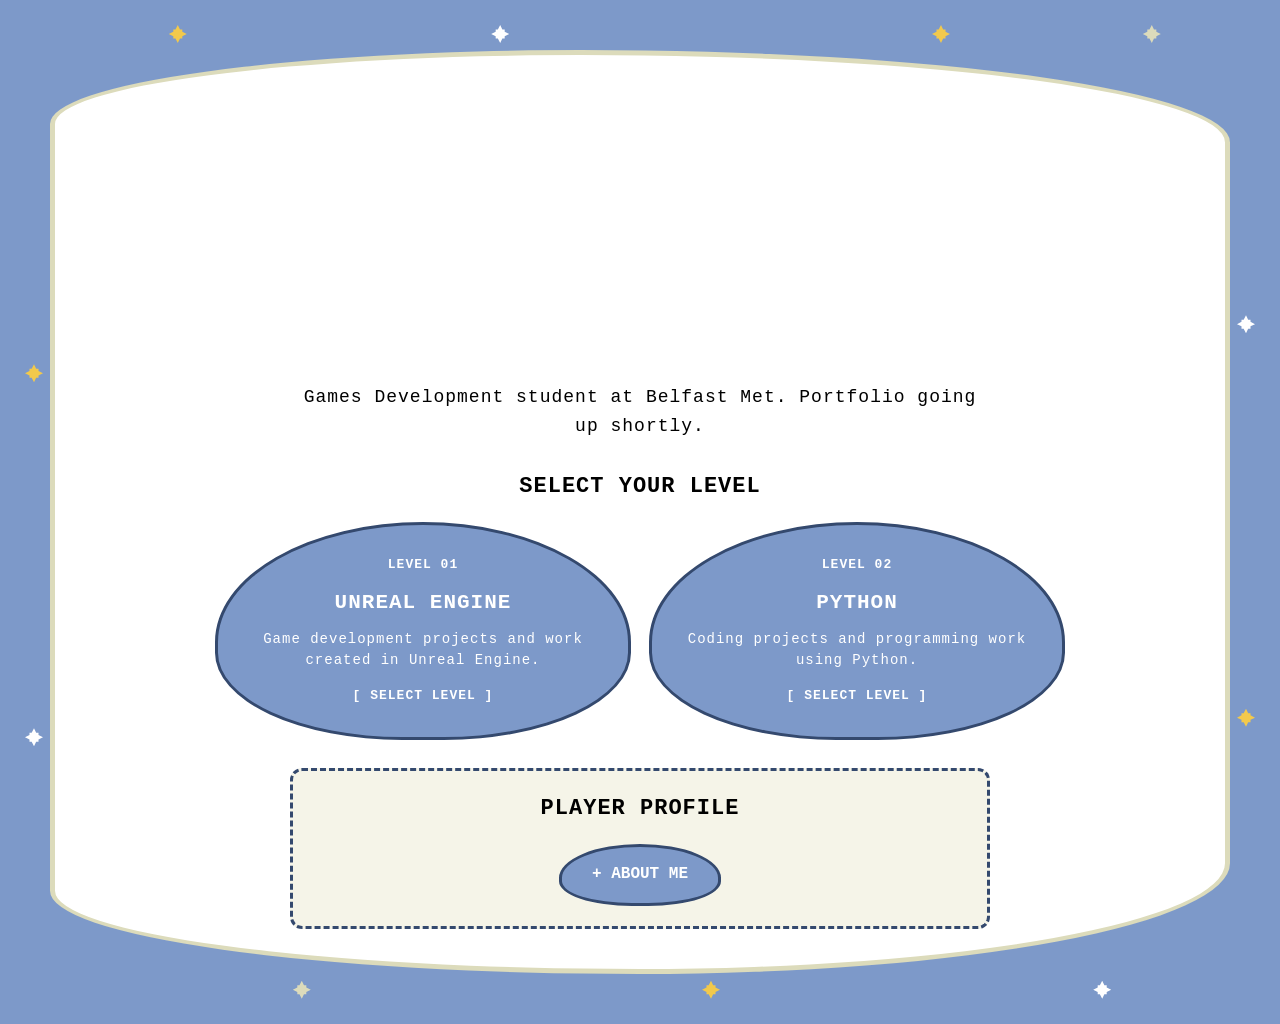
<file: index.html>
<!DOCTYPE html>
<html lang="en">
<head>
  <meta charset="UTF-8">
  <meta name="viewport" content="width=device-width, initial-scale=1.0">

  <title>Pixielled — Games Development</title>

  <style>
    /* GENERAL PAGE SETTINGS */

    * {
      margin: 0;
      padding: 0;
      box-sizing: border-box;
    }

    body {
      min-height: 100vh;
      background: #7D99C9;
      display: flex;
      align-items: center;
      justify-content: center;
      padding: 20px;
      overflow-x: hidden;
      color: #000000;
      text-align: center;
      font-family: "Courier New", Courier, monospace;
      font-size: 18px;
      letter-spacing: 1px;
      line-height: 1.6;

      /* Custom pixel cursor for computers */
      cursor: url("data:image/svg+xml,%3Csvg xmlns='http://www.w3.org/2000/svg' width='24' height='24' viewBox='0 0 24 24'%3E%3Cpath fill='%2334496E' stroke='white' stroke-width='1' d='M3 1 L3 20 L8 15 L12 22 L15 20 L11 13 L18 13 Z'/%3E%3C/svg%3E") 3 1, auto;
    }

    /* OUTER BLUE FRAME */

    .portfolio-frame {
      position: relative;
      width: 100%;
      max-width: 1260px;
      padding: 30px;
    }

    /* PIXEL STAR DESIGN */

    .pixel-star {
      position: absolute;
      width: 18px;
      height: 18px;
      background: #F2C94C;

      /* Creates a stepped, retro pixel-art star shape */
      clip-path: polygon(
        50% 0%, 62% 25%, 75% 25%, 75% 37%,
        100% 50%, 75% 62%, 75% 75%, 62% 75%,
        50% 100%, 37% 75%, 25% 75%, 25% 62%,
        0% 50%, 25% 37%, 25% 25%, 37% 25%
      );

      animation: star-twinkle 2s ease-in-out infinite;
      pointer-events: none;
      z-index: 2;
    }

    /* STAR POSITIONS */

    .star-1 { top: 5px; left: 12%; animation-delay: 0s; }
    .star-2 { top: 5px; left: 38%; background: #ffffff; animation-delay: 0.7s; }
    .star-3 { top: 5px; right: 25%; animation-delay: 1.2s; }
    .star-4 { top: 5px; right: 8%; background: #DCDBBB; animation-delay: 0.4s; }

    .star-5 { left: 5px; top: 35%; animation-delay: 1.5s; }
    .star-6 { left: 5px; top: 72%; background: #ffffff; animation-delay: 0.9s; }

    .star-7 { right: 5px; top: 30%; background: #ffffff; animation-delay: 1.8s; }
    .star-8 { right: 5px; top: 70%; animation-delay: 0.3s; }

    .star-9 { bottom: 5px; left: 22%; background: #DCDBBB; animation-delay: 0.6s; }
    .star-10 { bottom: 5px; left: 55%; animation-delay: 1.4s; }
    .star-11 { bottom: 5px; right: 12%; background: #ffffff; animation-delay: 0.2s; }

    /* STAR BLINKING ANIMATION */

    @keyframes star-twinkle {
      0%, 100% {
        opacity: 1;
        transform: scale(1);
      }

      50% {
        opacity: 0.2;
        transform: scale(0.6);
      }
    }

    /* MAIN WHITE CONTAINER */

    .wiggly-container {
      width: 100%;
      min-height: 80vh;
      position: relative;
      display: flex;
      flex-direction: column;
      align-items: center;
      justify-content: center;
      gap: 28px;
      padding: 40px;
      background: #ffffff;
      border: 5px solid #DCDBBB;
      border-radius: 45% 55% 50% 50% / 8% 10% 12% 9%;
      animation: wiggle 6s ease-in-out infinite;
    }

    /* LOGO VIDEO */

    .logo-video {
      display: block;
      width: 100%;
      max-width: 520px;
      max-height: 320px;
      object-fit: contain;
    }

    /* INTRODUCTION TEXT */

    .intro {
      max-width: 700px;
    }

    /* PROJECT SECTION */

    .projects-section {
      width: 100%;
      max-width: 850px;
    }

    .section-heading {
      margin-bottom: 18px;
      font-size: 22px;
    }

    /* GAME-STYLE PROJECT CARDS */

    .project-grid {
      display: grid;
      grid-template-columns: repeat(2, minmax(0, 1fr));
      gap: 18px;
      width: 100%;
    }

    /* Cloud-shaped blue project buttons */

    .project-card {
      display: flex;
      flex-direction: column;
      align-items: center;
      justify-content: center;
      gap: 10px;

      min-height: 190px;
      padding: 30px 25px;

      background: #7D99C9;
      border: 3px solid #34496E;

      /* Gives the cards a fluffy cloud-like shape */
      border-radius: 50% 50% 45% 45% / 55% 55% 40% 40%;

      color: #ffffff;
      text-decoration: none;

      transition: transform 0.2s ease,
                  background 0.2s ease,
                  box-shadow 0.2s ease;
    }

    .project-card:hover,
    .project-card:focus-visible {
      background: #34496E;
      transform: translateY(-6px);
      box-shadow: 5px 5px 0 #DCDBBB;
    }

    .project-card:focus-visible,
    .about-toggle:focus-visible {
      outline: 3px solid #000000;
      outline-offset: 5px;
    }

    .level-number {
      font-size: 13px;
      font-weight: bold;
      color: #ffffff;
    }

    .project-name {
      font-size: 21px;
      font-weight: bold;
    }

    .project-description {
      font-size: 14px;
      line-height: 1.5;
    }

    .select-text {
      margin-top: 5px;
      font-size: 13px;
      font-weight: bold;
      color: #ffffff;
    }

    /* ABOUT ME SECTION */

    .about-section {
      width: 100%;
      max-width: 700px;
      padding: 20px;
      background: #F5F4E8;
      border: 3px dashed #34496E;
      border-radius: 12px;
    }

    /* Cloud-shaped blue About Me button */

    .about-toggle {
      padding: 15px 30px;

      background: #7D99C9;
      border: 3px solid #34496E;

      /* Gives the button a cloud-like shape */
      border-radius: 50% 50% 45% 45% / 55% 55% 40% 40%;

      color: #ffffff;
      font: inherit;
      font-size: 16px;
      font-weight: bold;

      cursor: pointer;

      transition: background 0.2s ease,
                  transform 0.2s ease;
    }

    .about-toggle:hover {
      background: #34496E;
      transform: translateY(-3px);
    }

    /* HIDDEN ABOUT ME CONTENT */

    .about-content {
      margin-top: 20px;
      padding-top: 18px;
      border-top: 2px dashed #DCDBBB;
      text-align: left;
    }

    .about-content[hidden] {
      display: none;
    }

    .about-content:not([hidden]) {
      animation: about-appear 0.3s ease;
    }

    .about-content p {
      margin-bottom: 12px;
    }

    @keyframes about-appear {
      from {
        opacity: 0;
        transform: translateY(-8px);
      }

      to {
        opacity: 1;
        transform: translateY(0);
      }
    }

    /* WIGGLY CONTAINER ANIMATION */

    @keyframes wiggle {
      0%, 100% {
        border-radius: 45% 55% 50% 50% / 8% 10% 12% 9%;
      }

      50% {
        border-radius: 50% 45% 55% 45% / 10% 8% 9% 12%;
      }
    }

    /* CLICK SPARKLE EFFECT */

    .click-sparkle {
      position: fixed;
      width: 12px;
      height: 12px;
      background: #F2C94C;

      clip-path: polygon(
        50% 0%, 65% 35%, 100% 50%,
        65% 65%, 50% 100%, 35% 65%,
        0% 50%, 35% 35%
      );

      pointer-events: none;
      z-index: 9999;
      animation: sparkle-pop 0.55s ease-out forwards;
    }

    @keyframes sparkle-pop {
      from {
        opacity: 1;
        transform: translate(-50%, -50%) scale(1);
      }

      to {
        opacity: 0;
        transform: translate(-50%, -50%) scale(2.5) rotate(90deg);
      }
    }

    /* MOBILE RESPONSIVE SETTINGS */

    @media (max-width: 600px) {
      body {
        padding: 12px;
        font-size: 16px;
        cursor: auto;
      }

      .portfolio-frame {
        padding: 22px;
      }

      .pixel-star {
        width: 13px;
        height: 13px;
      }

      .wiggly-container {
        min-height: 90vh;
        padding: 24px 18px;
        border-width: 4px;
        border-radius: 40% 60% 45% 55% / 6% 8% 10% 7%;
        gap: 22px;
      }

      .logo-video {
        max-height: 240px;
      }

      .project-grid {
        grid-template-columns: 1fr;
      }

      .project-card {
        min-height: 150px;
      }

      .about-section {
        padding: 15px;
      }
    }

    /* REDUCED MOTION ACCESSIBILITY */

    @media (prefers-reduced-motion: reduce) {
      *,
      *::before,
      *::after {
        animation-duration: 0.01ms !important;
        animation-iteration-count: 1 !important;
        scroll-behavior: auto !important;
        transition-duration: 0.01ms !important;
      }
    }

  </style>
</head>

<body>

  <!-- OUTER BLUE FRAME -->

  <div class="portfolio-frame">

    <!-- Decorative pixel stars on the blue border -->

    <span class="pixel-star star-1" aria-hidden="true"></span>
    <span class="pixel-star star-2" aria-hidden="true"></span>
    <span class="pixel-star star-3" aria-hidden="true"></span>
    <span class="pixel-star star-4" aria-hidden="true"></span>

    <span class="pixel-star star-5" aria-hidden="true"></span>
    <span class="pixel-star star-6" aria-hidden="true"></span>

    <span class="pixel-star star-7" aria-hidden="true"></span>
    <span class="pixel-star star-8" aria-hidden="true"></span>

    <span class="pixel-star star-9" aria-hidden="true"></span>
    <span class="pixel-star star-10" aria-hidden="true"></span>
    <span class="pixel-star star-11" aria-hidden="true"></span>

    <!-- Main white container -->

    <main class="wiggly-container">

      <!-- Animated logo video -->

      <video class="logo-video" autoplay loop muted playsinline>
        <source src="logo_animation.mp4" type="video/mp4">
        Your browser does not support the video tag.
      </video>

      <!-- Introduction -->

      <p class="intro">
        Games Development student at Belfast Met.
        Portfolio going up shortly.
      </p>

      <!-- Project selection cards -->

      <section class="projects-section" aria-labelledby="projects-heading">

        <h2 class="section-heading" id="projects-heading">
          SELECT YOUR LEVEL
        </h2>

        <div class="project-grid">

          <a class="project-card" href="unreal_showreel.html">
            <span class="level-number">LEVEL 01</span>
            <span class="project-name">UNREAL ENGINE</span>
            <span class="project-description">
              Game development projects and work created in Unreal Engine.
            </span>
            <span class="select-text">[ SELECT LEVEL ]</span>
          </a>

          <a class="project-card" href="python_showreel.html">
            <span class="level-number">LEVEL 02</span>
            <span class="project-name">PYTHON</span>
            <span class="project-description">
              Coding projects and programming work using Python.
            </span>
            <span class="select-text">[ SELECT LEVEL ]</span>
          </a>

        </div>

      </section>

      <!-- Interactive About Me section -->

      <section class="about-section" aria-labelledby="about-heading">

        <h2 class="section-heading" id="about-heading">
          PLAYER PROFILE
        </h2>

        <button
          class="about-toggle"
          id="about-toggle"
          type="button"
          aria-expanded="false"
          aria-controls="about-content"
        >
          + ABOUT ME
        </button>

        <div class="about-content" id="about-content" hidden>

          <p>
            Hi! I'm a Games Development student at Belfast Met.
          </p>

          <p>
            I'm interested in learning how games are made, experimenting
            with different programming tools and developing my skills
            through practical projects.
          </p>

          <p>
            This portfolio is where I can show some of the work I've
            created and track my progress as I learn more about
            games development.
          </p>

          <!-- You can add your own interests and favourite games here -->

        </div>

      </section>

    </main>

  </div>

  <!-- JavaScript for the interactive features -->

  <script>

    /* ABOUT ME BUTTON */

    const aboutButton = document.getElementById("about-toggle");
    const aboutContent = document.getElementById("about-content");

    aboutButton.addEventListener("click", function () {

      // Checks whether the About Me section is currently open
      const isOpen = aboutButton.getAttribute("aria-expanded") === "true";

      // Changes the open/closed state
      aboutButton.setAttribute("aria-expanded", !isOpen);

      // Shows or hides the extra information
      aboutContent.hidden = isOpen;

      // Changes the button text to match the section
      if (isOpen) {
        aboutButton.textContent = "+ ABOUT ME";
      } else {
        aboutButton.textContent = "- CLOSE PROFILE";
      }

    });


    /* PIXEL SPARKLES WHEN THE PAGE IS CLICKED */

    document.addEventListener("click", function (event) {

      // Don't create sparkles for clicks on the decorative stars
      if (event.target.classList.contains("pixel-star")) {
        return;
      }

      const sparkle = document.createElement("span");

      sparkle.classList.add("click-sparkle");

      // Places the sparkle where the user clicked
      sparkle.style.left = event.clientX + "px";
      sparkle.style.top = event.clientY + "px";

      document.body.appendChild(sparkle);

      // Removes the sparkle after its animation finishes
      sparkle.addEventListener("animationend", function () {
        sparkle.remove();
      });

    });

  </script>

</body>
</html>
</file>
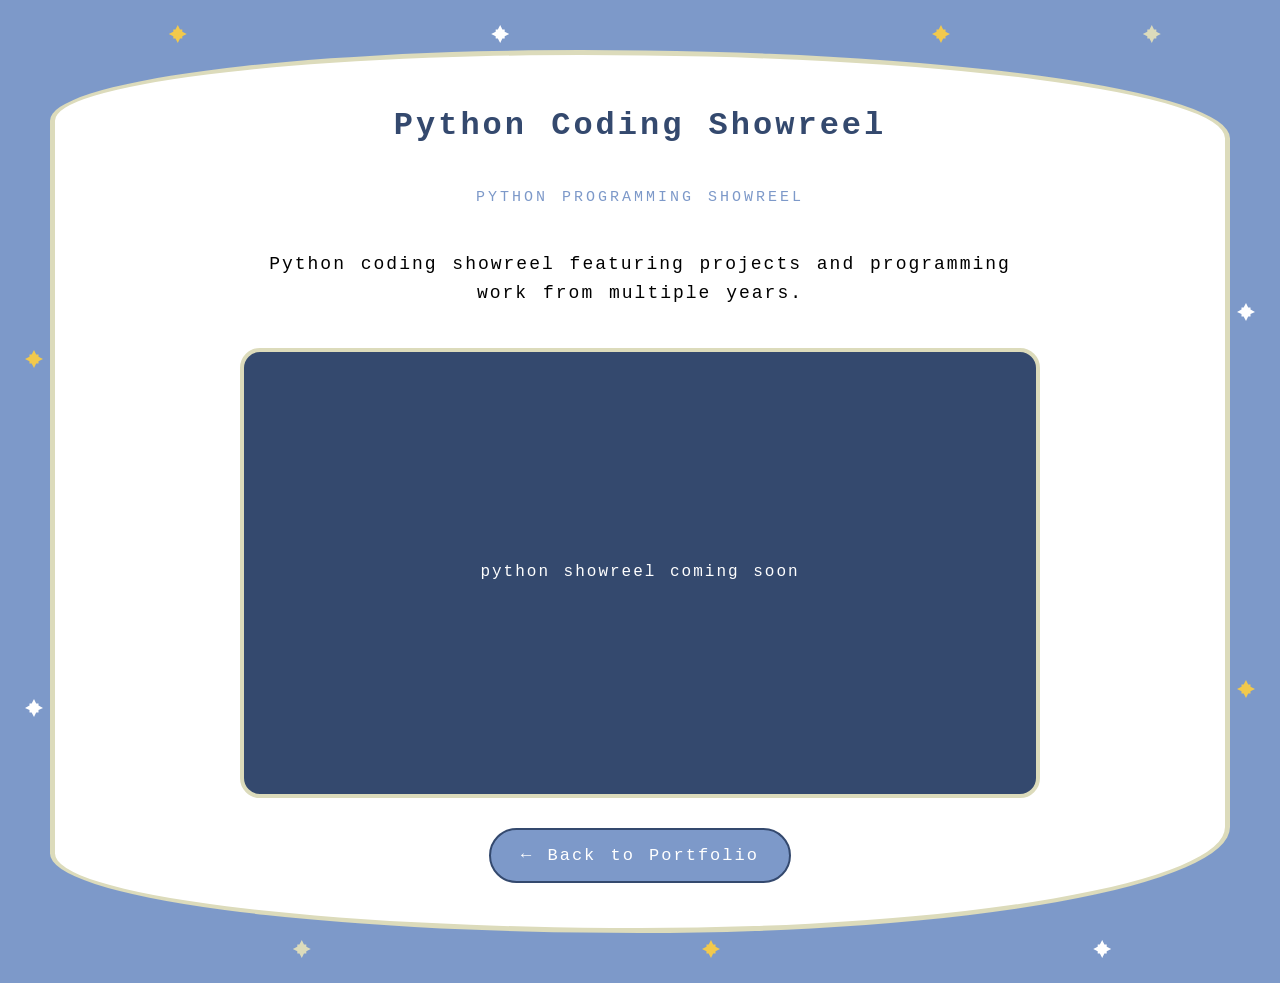
<file: python_showreel.html>
<!DOCTYPE html>
<html lang="en">
<head>
  <!-- Sets the character encoding -->
  <meta charset="UTF-8">
  <!-- Makes the page fit different screen sizes -->
  <meta name="viewport" content="width=device-width, initial-scale=1.0">
  <!-- Sets the title shown in the browser tab -->
  <title>Pixielled — Python Showreel</title>
  <style>
    /* GENERAL PAGE SETTINGS */
    /* Removes the default spacing and makes sizing easier to control */
    * {
      margin: 0;
      padding: 0;
      box-sizing: border-box;
    }
    body {
      min-height: 100vh;
      background: #7D99C9;
      display: flex;
      align-items: center;
      justify-content: center;
      padding: 20px;
      overflow-x: hidden;
      color: #000000;
      text-align: center;
      font-family: "Courier New", Courier, monospace;
      font-size: 20px;
      letter-spacing: 2px;
      word-spacing: 2px;
      line-height: 1.6;
    }
    /* OUTER BLUE FRAME */
    /* Creates the blue space around the white container */
    .portfolio-frame {
      position: relative;
      width: 100%;
      max-width: 1260px;
      padding: 30px;
    }
    /* PIXEL STAR DESIGN */
    /* Creates the small pixel-style stars used as decorations */
    .pixel-star {
      position: absolute;
      width: 18px;
      height: 18px;
      background: #F2C94C;
      /* Uses clip-path to give the stars a pixel-style shape */
      clip-path: polygon(
        50% 0%,
        62% 25%,
        75% 25%,
        75% 37%,
        100% 50%,
        75% 62%,
        75% 75%,
        62% 75%,
        50% 100%,
        37% 75%,
        25% 75%,
        25% 62%,
        0% 50%,
        25% 37%,
        25% 25%,
        37% 25%
      );
      /* Makes the stars slowly fade in and out */
      animation: star-twinkle 2s ease-in-out infinite;
      pointer-events: none;
      z-index: 2;
    }
    /* STAR POSITIONS */
    /* Places the stars along the top of the blue frame */
    .star-1 {
      top: 5px;
      left: 12%;
      animation-delay: 0s;
    }
    .star-2 {
      top: 5px;
      left: 38%;
      background: #ffffff;
      animation-delay: 0.7s;
    }
    .star-3 {
      top: 5px;
      right: 25%;
      animation-delay: 1.2s;
    }
    .star-4 {
      top: 5px;
      right: 8%;
      background: #DCDBBB;
      animation-delay: 0.4s;
    }
    /* Places two stars along the left side */
    .star-5 {
      left: 5px;
      top: 35%;
      animation-delay: 1.5s;
    }
    .star-6 {
      left: 5px;
      top: 72%;
      background: #ffffff;
      animation-delay: 0.9s;
    }
    /* Places two more stars along the right side */
    .star-7 {
      right: 5px;
      top: 30%;
      background: #ffffff;
      animation-delay: 1.8s;
    }
    .star-8 {
      right: 5px;
      top: 70%;
      animation-delay: 0.3s;
    }
    /* Adds the final stars along the bottom */
    .star-9 {
      bottom: 5px;
      left: 22%;
      background: #DCDBBB;
      animation-delay: 0.6s;
    }
    .star-10 {
      bottom: 5px;
      left: 55%;
      animation-delay: 1.4s;
    }
    .star-11 {
      bottom: 5px;
      right: 12%;
      background: #ffffff;
      animation-delay: 0.2s;
    }
    /* STAR TWINKLING ANIMATION */
    /* Changes the size and visibility of each star to create a twinkling effect */
    @keyframes star-twinkle {
      /* Keeps the stars fully visible at the start and end */
      0%, 100% {
        opacity: 1;
        transform: scale(1);
      }
      /* Makes the stars smaller and less visible halfway through */
      50% {
        opacity: 0.2;
        transform: scale(0.6);
      }
    }
    /* MAIN WHITE CONTAINER */
    .wiggly-container {
      width: 100%;
      min-height: 80vh;
      position: relative;
      display: flex;
      flex-direction: column;
      align-items: center;
      justify-content: center;
      gap: 30px;
      padding: 45px 30px;
      background: #ffffff;
      /* Adds the cream-coloured border around the container */
      border: 5px solid #DCDBBB;
      /* Creates the uneven wiggly shape around the edges */
      border-radius: 45% 55% 50% 50% / 8% 10% 12% 9%;
      /* Makes the shape gently change over time */
      animation: wiggle 6s ease-in-out infinite;
    }
    /* PAGE HEADING */
    .page-title {
      color: #34496E;
      font-size: 32px;
      font-weight: bold;
      letter-spacing: 3px;
      margin-bottom: 5px;
    }
    /* Adds a smaller subtitle underneath the main heading */
    .subtitle {
      color: #7D99C9;
      font-size: 15px;
      letter-spacing: 3px;
    }
    /* SHOWREEL DESCRIPTION */
    .showreel-description {
      max-width: 750px;
      font-size: 18px;
      color: #000000;
      margin: 10px 0;
    }
    /* SHOWREEL VIDEO AREA */
    /* Creates the space where my Python showreel video will be displayed */
    .video-container {
      width: 100%;
      max-width: 800px;
      aspect-ratio: 16 / 9;
      background: #34496E;
      border: 4px solid #DCDBBB;
      border-radius: 20px;
      overflow: hidden;
      display: flex;
      align-items: center;
      justify-content: center;
      color: #ffffff;
      font-size: 16px;
    }
    /* Makes the video fill the container without stretching it */
    .showreel-video {
      width: 100%;
      height: 100%;
      object-fit: contain;
    }
    /* BACK BUTTON */
    .back-button {
      display: inline-block;
      padding: 12px 30px;
      background: #7D99C9;
      color: #ffffff;
      border: 2px solid #34496E;
      border-radius: 999px;
      font-family: inherit;
      font-size: 17px;
      letter-spacing: 2px;
      text-decoration: none;
      cursor: pointer;
      transition: all 0.2s ease;
    }
    /* Changes the button colour and position when hovered over */
    .back-button:hover,
    .back-button:focus-visible {
      background: #34496E;
      color: #ffffff;
      transform: translateY(-3px);
    }
    /* Adds an outline so the button is easier to see when using a keyboard */
    .back-button:focus-visible {
      outline: 3px solid #000000;
      outline-offset: 4px;
    }
    /* WIGGLY BORDER ANIMATION */
    /* Changes the border-radius values to make the container look wiggly */
    @keyframes wiggle {
      0%, 100% {
        border-radius: 45% 55% 50% 50% / 8% 10% 12% 9%;
      }
      50% {
        border-radius: 50% 45% 55% 45% / 10% 8% 9% 12%;
      }
    }
    /* MOBILE RESPONSIVENESS */
    /* Changes the layout slightly for smaller screens */
    @media (max-width: 600px) {
      body {
        padding: 12px;
        font-size: 16px;
      }
      .portfolio-frame {
        padding: 22px;
      }
      /* Makes the stars smaller so they fit better on mobile screens */
      .pixel-star {
        width: 13px;
        height: 13px;
      }
      .wiggly-container {
        min-height: 90vh;
        padding: 30px 18px;
        border-width: 4px;
        border-radius: 40% 60% 45% 55% / 6% 8% 10% 7%;
        gap: 22px;
      }
      .page-title {
        font-size: 24px;
      }
      .subtitle {
        font-size: 12px;
      }
      .showreel-description {
        font-size: 15px;
      }
      /* Makes the button easier to press on a phone */
      .back-button {
        width: 100%;
        max-width: 280px;
      }
    }
    /* REDUCED MOTION ACCESSIBILITY */
    /* Stops the animations if the user has reduced motion enabled on their device */
    @media (prefers-reduced-motion: reduce) {
      .wiggly-container {
        animation: none;
      }
      .pixel-star {
        animation: none;
      }
      .back-button {
        transition: none;
      }
    }
  </style>
</head>
<body>
  <!-- OUTER BLUE FRAME -->
  <div class="portfolio-frame">
    <!-- These are the decorative stars around the outside of the page -->
    <span class="pixel-star star-1" aria-hidden="true"></span>
    <span class="pixel-star star-2" aria-hidden="true"></span>
    <span class="pixel-star star-3" aria-hidden="true"></span>
    <span class="pixel-star star-4" aria-hidden="true"></span>
    <span class="pixel-star star-5" aria-hidden="true"></span>
    <span class="pixel-star star-6" aria-hidden="true"></span>
    <span class="pixel-star star-7" aria-hidden="true"></span>
    <span class="pixel-star star-8" aria-hidden="true"></span>
    <span class="pixel-star star-9" aria-hidden="true"></span>
    <span class="pixel-star star-10" aria-hidden="true"></span>
    <span class="pixel-star star-11" aria-hidden="true"></span>
    <!-- MAIN WHITE CONTAINER -->
    <main class="wiggly-container">
      <!-- Main heading for my Python showreel -->
      <h1 class="page-title">
        Python Coding Showreel
      </h1>
      <!-- Small subtitle underneath the heading -->
      <p class="subtitle">
        PYTHON PROGRAMMING SHOWREEL
      </p>
      <!-- Brief description explaining what the showreel contains -->
      <p class="showreel-description">
        Python coding showreel featuring projects and programming work
        from multiple years.
      </p>
      <!-- SHOWREEL VIDEO -->
      <!-- I will add my Python showreel video here when it is ready -->
      <div class="video-container">
        python showreel coming soon
      </div>
      <!-- BACK BUTTON -->
      <!-- Takes the visitor back to the main portfolio homepage -->
      <a href="index.html" class="back-button">
        ← Back to Portfolio
      </a>
    </main>
  </div>
</body>
</html>
</file>
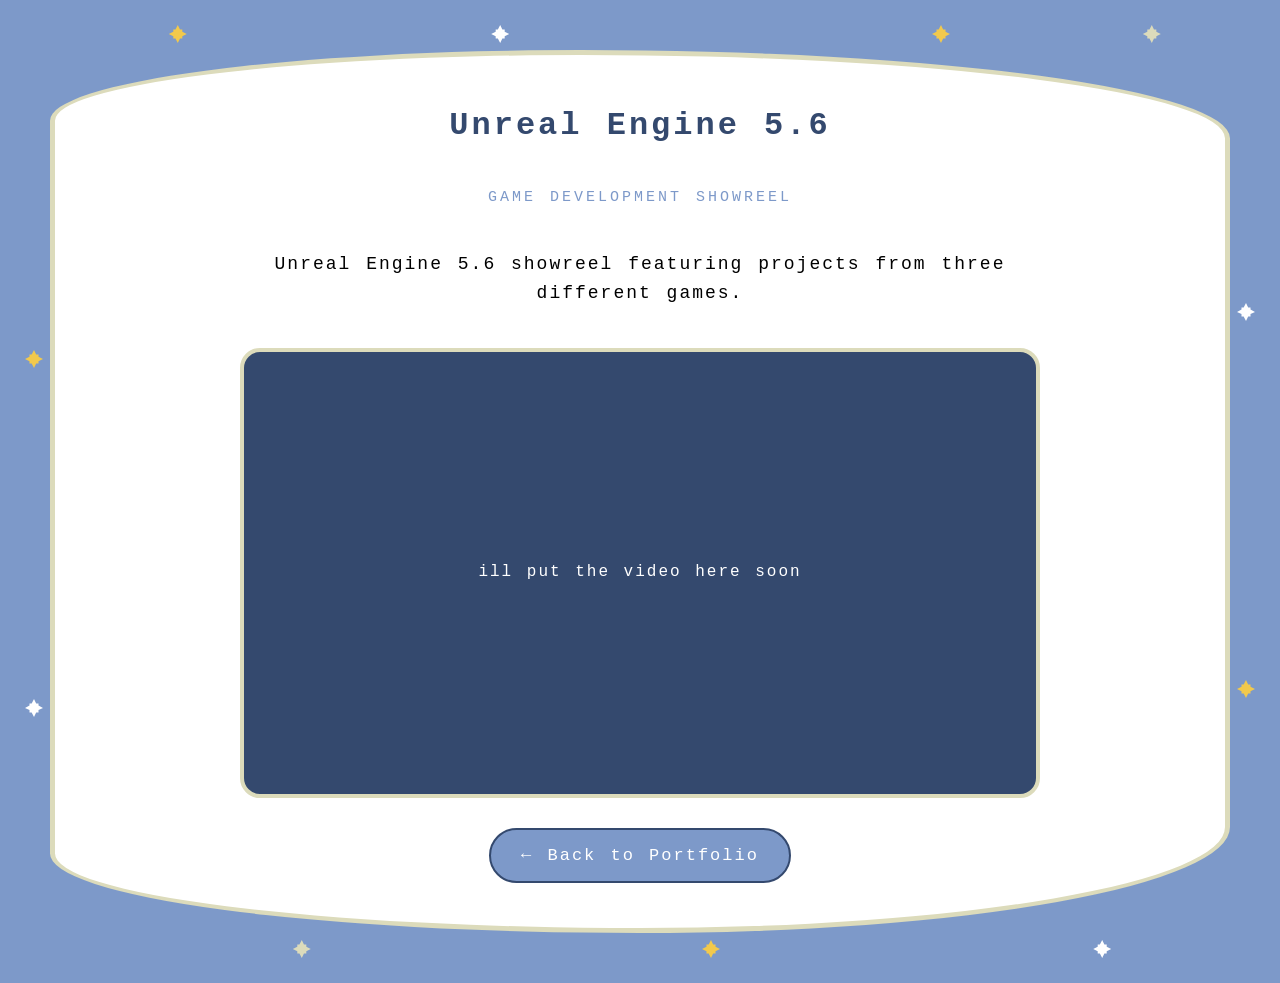
<file: unreal_showreel.html>
<!DOCTYPE html>
<html lang="en">

<head>

  <!-- Sets the character encoding -->
  <meta charset="UTF-8">

  <!-- Makes the page responsive on different devices -->
  <meta name="viewport" content="width=device-width, initial-scale=1.0">

  <!-- Browser tab title -->
  <title>Pixielled — Unreal Engine Showreel</title>


  <style>


    /* GENERAL PAGE SETTINGS             */


    * {
      margin: 0;
      padding: 0;
      box-sizing: border-box;
    }

    body {
      min-height: 100vh;

      background: #7D99C9;

      display: flex;
      align-items: center;
      justify-content: center;

      padding: 20px;
      overflow-x: hidden;

      color: #000000;
      text-align: center;

      font-family: "Courier New", Courier, monospace;
      font-size: 20px;

      letter-spacing: 2px;
      word-spacing: 2px;
      line-height: 1.6;
    }



    /* OUTER BLUE FRAME                  */


    /* Creates the blue space surrounding the white container */

    .portfolio-frame {
      position: relative;

      width: 100%;
      max-width: 1260px;

      padding: 30px;
    }



    /* PIXEL STAR DESIGN                 */


    /* Creates individual pixel-style stars */

    .pixel-star {
      position: absolute;

      width: 18px;
      height: 18px;

      background: #F2C94C;

      /* Creates a pixelated four-point star */
      clip-path: polygon(
        50% 0%,
        62% 25%,
        75% 25%,
        75% 37%,
        100% 50%,
        75% 62%,
        75% 75%,
        62% 75%,
        50% 100%,
        37% 75%,
        25% 75%,
        25% 62%,
        0% 50%,
        25% 37%,
        25% 25%,
        37% 25%
      );

      /* Makes stars blink continuously */
      animation: star-twinkle 2s ease-in-out infinite;

      pointer-events: none;

      z-index: 2;
    }



    /* STAR POSITIONS                    */


    /* Top stars */

    .star-1 {
      top: 5px;
      left: 12%;
      animation-delay: 0s;
    }

    .star-2 {
      top: 5px;
      left: 38%;
      background: #ffffff;
      animation-delay: 0.7s;
    }

    .star-3 {
      top: 5px;
      right: 25%;
      animation-delay: 1.2s;
    }

    .star-4 {
      top: 5px;
      right: 8%;
      background: #DCDBBB;
      animation-delay: 0.4s;
    }


    /* Left stars */

    .star-5 {
      left: 5px;
      top: 35%;
      animation-delay: 1.5s;
    }

    .star-6 {
      left: 5px;
      top: 72%;
      background: #ffffff;
      animation-delay: 0.9s;
    }


    /* Right stars */

    .star-7 {
      right: 5px;
      top: 30%;
      background: #ffffff;
      animation-delay: 1.8s;
    }

    .star-8 {
      right: 5px;
      top: 70%;
      animation-delay: 0.3s;
    }


    /* Bottom stars */

    .star-9 {
      bottom: 5px;
      left: 22%;
      background: #DCDBBB;
      animation-delay: 0.6s;
    }

    .star-10 {
      bottom: 5px;
      left: 55%;
      animation-delay: 1.4s;
    }

    .star-11 {
      bottom: 5px;
      right: 12%;
      background: #ffffff;
      animation-delay: 0.2s;
    }



    /* STAR TWINKLING ANIMATION          */


    @keyframes star-twinkle {

      /* Stars fully visible */
      0%, 100% {
        opacity: 1;
        transform: scale(1);
      }

      /* Stars fade and shrink */
      50% {
        opacity: 0.2;
        transform: scale(0.6);
      }
    }


    
    /* MAIN WHITE CONTAINER              */


    .wiggly-container {

      width: 100%;
      min-height: 80vh;

      position: relative;

      display: flex;
      flex-direction: column;

      align-items: center;
      justify-content: center;

      gap: 30px;

      padding: 45px 30px;

      background: #ffffff;

      /* Cream-coloured border */
      border: 5px solid #DCDBBB;

      /* Creates the wiggly shape */
      border-radius: 45% 55% 50% 50% / 8% 10% 12% 9%;

      /* Animates the shape */
      animation: wiggle 6s ease-in-out infinite;
    }



    /* PAGE HEADING                      */


    .page-title {

      color: #34496E;

      font-size: 32px;

      font-weight: bold;

      letter-spacing: 3px;

      margin-bottom: 5px;
    }


    /* Small decorative subtitle */

    .subtitle {

      color: #7D99C9;

      font-size: 15px;

      letter-spacing: 3px;
    }



    /* SHOWREEL DESCRIPTION              */


    .showreel-description {

      max-width: 750px;

      font-size: 18px;

      color: #000000;

      margin: 10px 0;
    }


    
    /* SHOWREEL VIDEO AREA               */
    



    .video-container {

      width: 100%;
      max-width: 800px;

      aspect-ratio: 16 / 9;

      background: #34496E;

      border: 4px solid #DCDBBB;

      border-radius: 20px;

      overflow: hidden;

      display: flex;
      align-items: center;
      justify-content: center;

      color: #ffffff;

      font-size: 16px;
    }

    .showreel-video {
      width: 100%;
      height: 100%;
      object-fit: contain;
    }


    
    /* BACK BUTTON                       */
    

    .back-button {

      display: inline-block;

      padding: 12px 30px;

      background: #7D99C9;

      color: #ffffff;

      border: 2px solid #34496E;

      border-radius: 999px;

      font-family: inherit;

      font-size: 17px;

      letter-spacing: 2px;

      text-decoration: none;

      cursor: pointer;

      transition: all 0.2s ease;
    }


    /* Changes button appearance when hovered over */

    .back-button:hover,
    .back-button:focus-visible {

      background: #34496E;

      color: #ffffff;

      transform: translateY(-3px);
    }


    /* Keyboard accessibility */

    .back-button:focus-visible {
      outline: 3px solid #000000;
      outline-offset: 4px;
    }


    
    /* WIGGLY BORDER ANIMATION           */
    

    @keyframes wiggle {

      0%, 100% {
        border-radius: 45% 55% 50% 50% / 8% 10% 12% 9%;
      }

      50% {
        border-radius: 50% 45% 55% 45% / 10% 8% 9% 12%;
      }
    }


    
    /* MOBILE RESPONSIVENESS             */
    

    @media (max-width: 600px) {

      body {
        padding: 12px;
        font-size: 16px;
      }

      .portfolio-frame {
        padding: 22px;
      }

      /* Smaller stars for mobile screens */

      .pixel-star {
        width: 13px;
        height: 13px;
      }

      .wiggly-container {
        min-height: 90vh;

        padding: 30px 18px;

        border-width: 4px;

        border-radius: 40% 60% 45% 55% / 6% 8% 10% 7%;

        gap: 22px;
      }

      .page-title {
        font-size: 24px;
      }

      .subtitle {
        font-size: 12px;
      }

      .showreel-description {
        font-size: 15px;
      }

      .back-button {
        width: 100%;
        max-width: 280px;
      }
    }


    
    /* REDUCED MOTION ACCESSIBILITY      */
    

    @media (prefers-reduced-motion: reduce) {

      .wiggly-container {
        animation: none;
      }

      .pixel-star {
        animation: none;
      }

      .back-button {
        transition: none;
      }
    }

  </style>

</head>


<body>



  <!-- OUTER BLUE FRAME                  -->


  <div class="portfolio-frame">


    <!-- Decorative stars on the blue border -->

    <span class="pixel-star star-1" aria-hidden="true"></span>
    <span class="pixel-star star-2" aria-hidden="true"></span>
    <span class="pixel-star star-3" aria-hidden="true"></span>
    <span class="pixel-star star-4" aria-hidden="true"></span>

    <span class="pixel-star star-5" aria-hidden="true"></span>
    <span class="pixel-star star-6" aria-hidden="true"></span>

    <span class="pixel-star star-7" aria-hidden="true"></span>
    <span class="pixel-star star-8" aria-hidden="true"></span>

    <span class="pixel-star star-9" aria-hidden="true"></span>
    <span class="pixel-star star-10" aria-hidden="true"></span>
    <span class="pixel-star star-11" aria-hidden="true"></span>


    
    <!-- MAIN WHITE CONTAINER              -->
  

    <main class="wiggly-container">


      <!-- Page heading -->

      <h1 class="page-title">
        Unreal Engine 5.6
      </h1>


      <!-- Decorative subtitle -->

      <p class="subtitle">
        GAME DEVELOPMENT SHOWREEL
      </p>


      <!-- Showreel description -->

      <p class="showreel-description">

        Unreal Engine 5.6 showreel featuring
        projects from three different games.

      </p>


    
      <!-- SHOWREEL VIDEO                    -->
      

      <!-- 
        code for video ill add later


        <video class="showreel-video" controls>
          <source src="unreal_showreel.mp4" type="video/mp4">
        </video>
      -->

      <div class="video-container">

        ill put the video here soon

      </div>


      
      <!-- back button                       -->
      

      <!-- Returns the visitor to the homepage -->

      <a href="index.html" class="back-button">
        ← Back to Portfolio
      </a>


    </main>

  </div>

</body>
</html>
</file>
